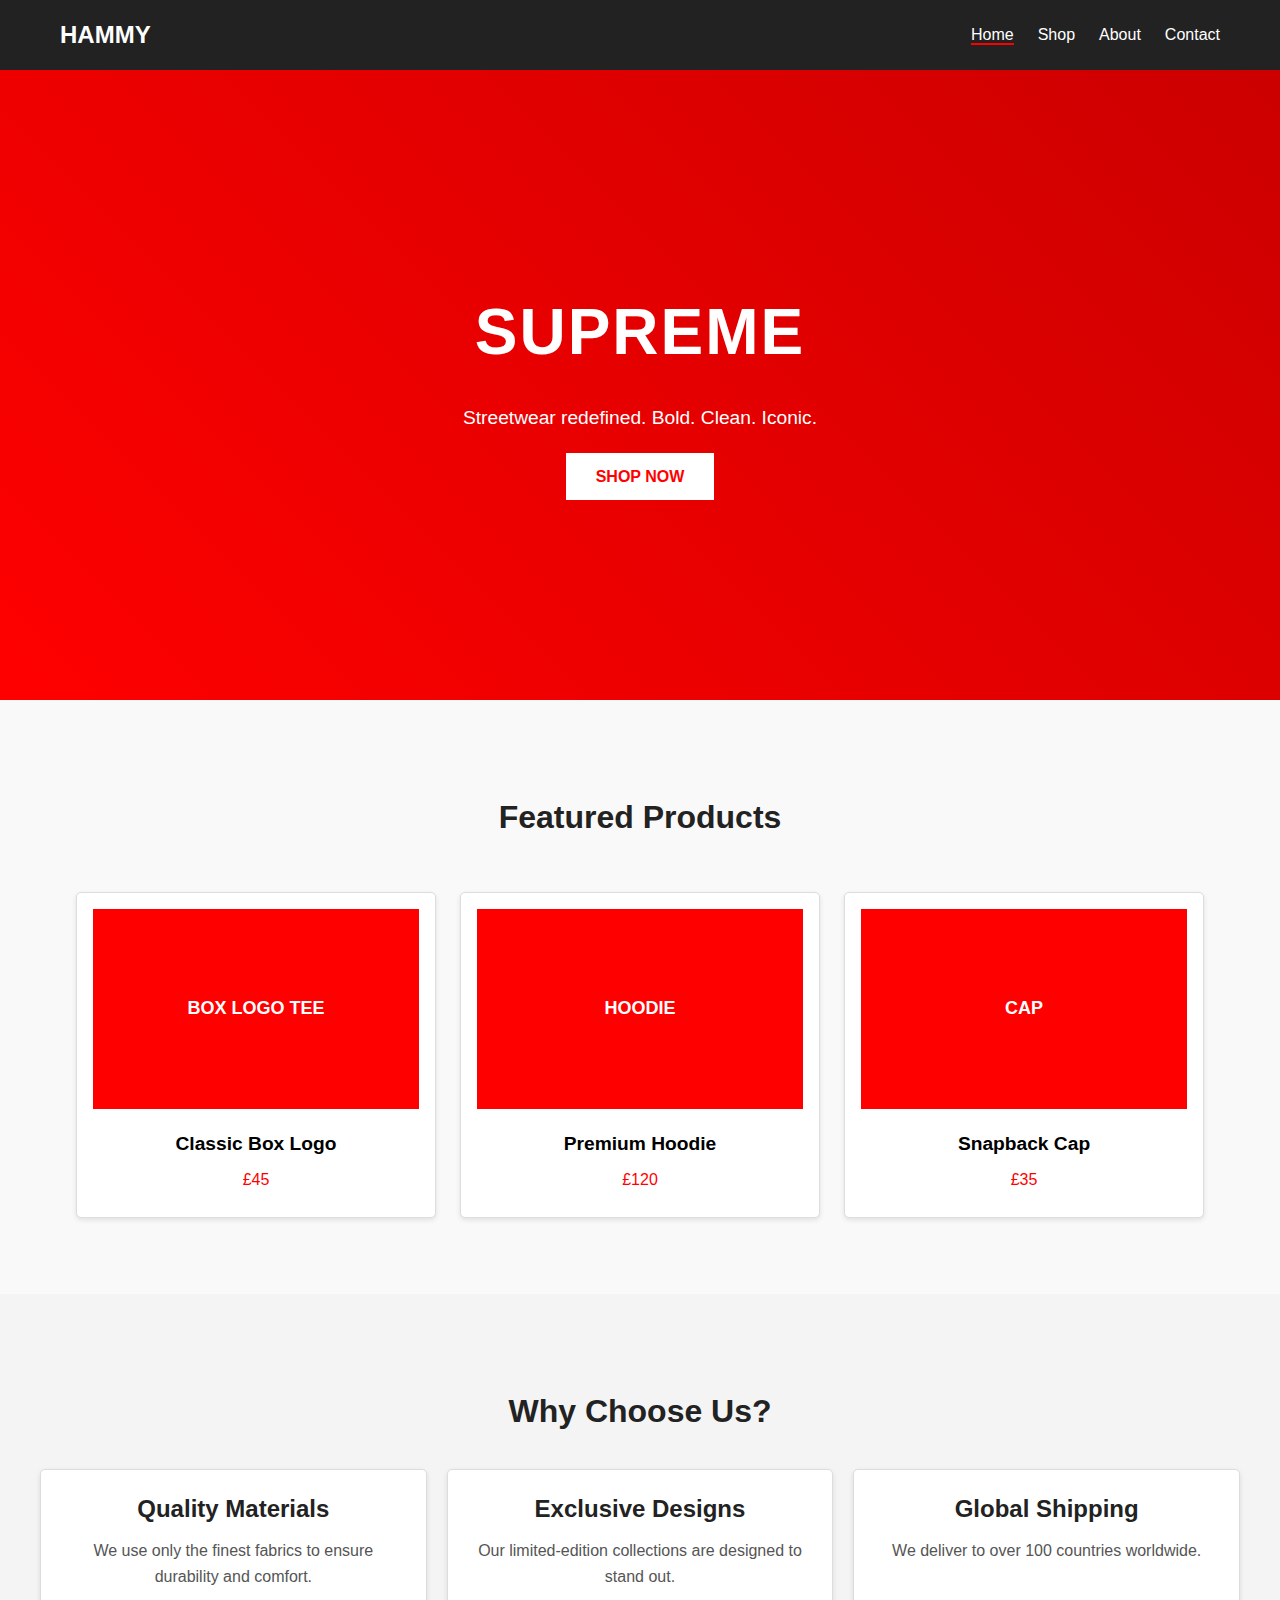
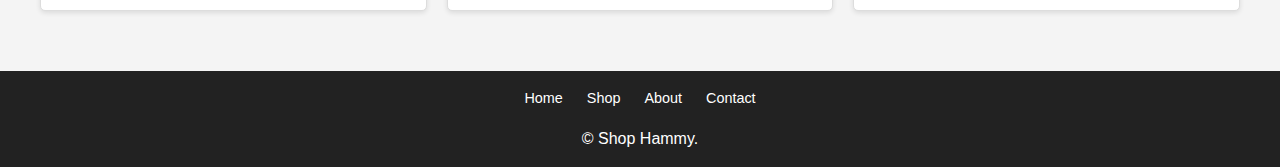
<file: index.html>
<!DOCTYPE html>
<html lang="en">

<head>
    <meta charset="UTF-8">
    <meta name="viewport" content="width=device-width, initial-scale=1.0">
    <link rel="stylesheet" href="styles.css">
    <title>Hammy</title>
</head>

<body>
    <header>
        <nav>
            <a href="./index.html" class="logo">Hammy</a>
            <ul class="nav-links" id="navLinks">
                <li><a href="./index.html" class="active">Home</a></li>
                <li><a href="./shop.html">Shop</a></li>
                <li><a href="./about.html">About</a></li>
                <li><a href="./contact.html">Contact</a></li>
            </ul>
        </nav>
    </header>

    <!-- HOME PAGE -->
    <div id="home" class="page active">
        <section class="hero">
            <div class="hero-content">
                <h1>Supreme</h1>
                <p>Streetwear redefined. Bold. Clean. Iconic.</p>
                <a href="./shop.html" class="cta-button">Shop Now</a>
            </div>
        </section>

        <section class="featured">
            <h2 class="section-title">Featured Products</h2>
            <div class="product-grid">
                <div class="product-card">
                    <div class="product-image">BOX LOGO TEE</div>
                    <h3>Classic Box Logo</h3>
                    <p class="price">£45</p>
                </div>
                <div class="product-card">
                    <div class="product-image">HOODIE</div>
                    <h3>Premium Hoodie</h3>
                    <p class="price">£120</p>
                </div>
                <div class="product-card">
                    <div class="product-image">CAP</div>
                    <h3>Snapback Cap</h3>
                    <p class="price">£35</p>
                </div>
            </div>
        </section>

        <section class="why-choose-us">
            <h2 class="section-title">Why Choose Us?</h2>
            <div class="features-grid">
                <div class="feature-card">
                    <h3>Quality Materials</h3>
                    <p>We use only the finest fabrics to ensure durability and comfort.</p>
                </div>
                <div class="feature-card">
                    <h3>Exclusive Designs</h3>
                    <p>Our limited-edition collections are designed to stand out.</p>
                </div>
                <div class="feature-card">
                    <h3>Global Shipping</h3>
                    <p>We deliver to over 100 countries worldwide.</p>
                </div>
            </div>
        </section>
    </div>

    <footer>
        <div class="footer-content">
            <nav class="footer-links">
                <a href="./index.html">Home</a>
                <a href="./shop.html">Shop</a>
                <a href="./about.html">About</a>
                <a href="./contact.html">Contact</a>
            </nav>
            <p>&copy; Shop Hammy.</p>
        </div>
    </footer>

</body>

</html>
</file>
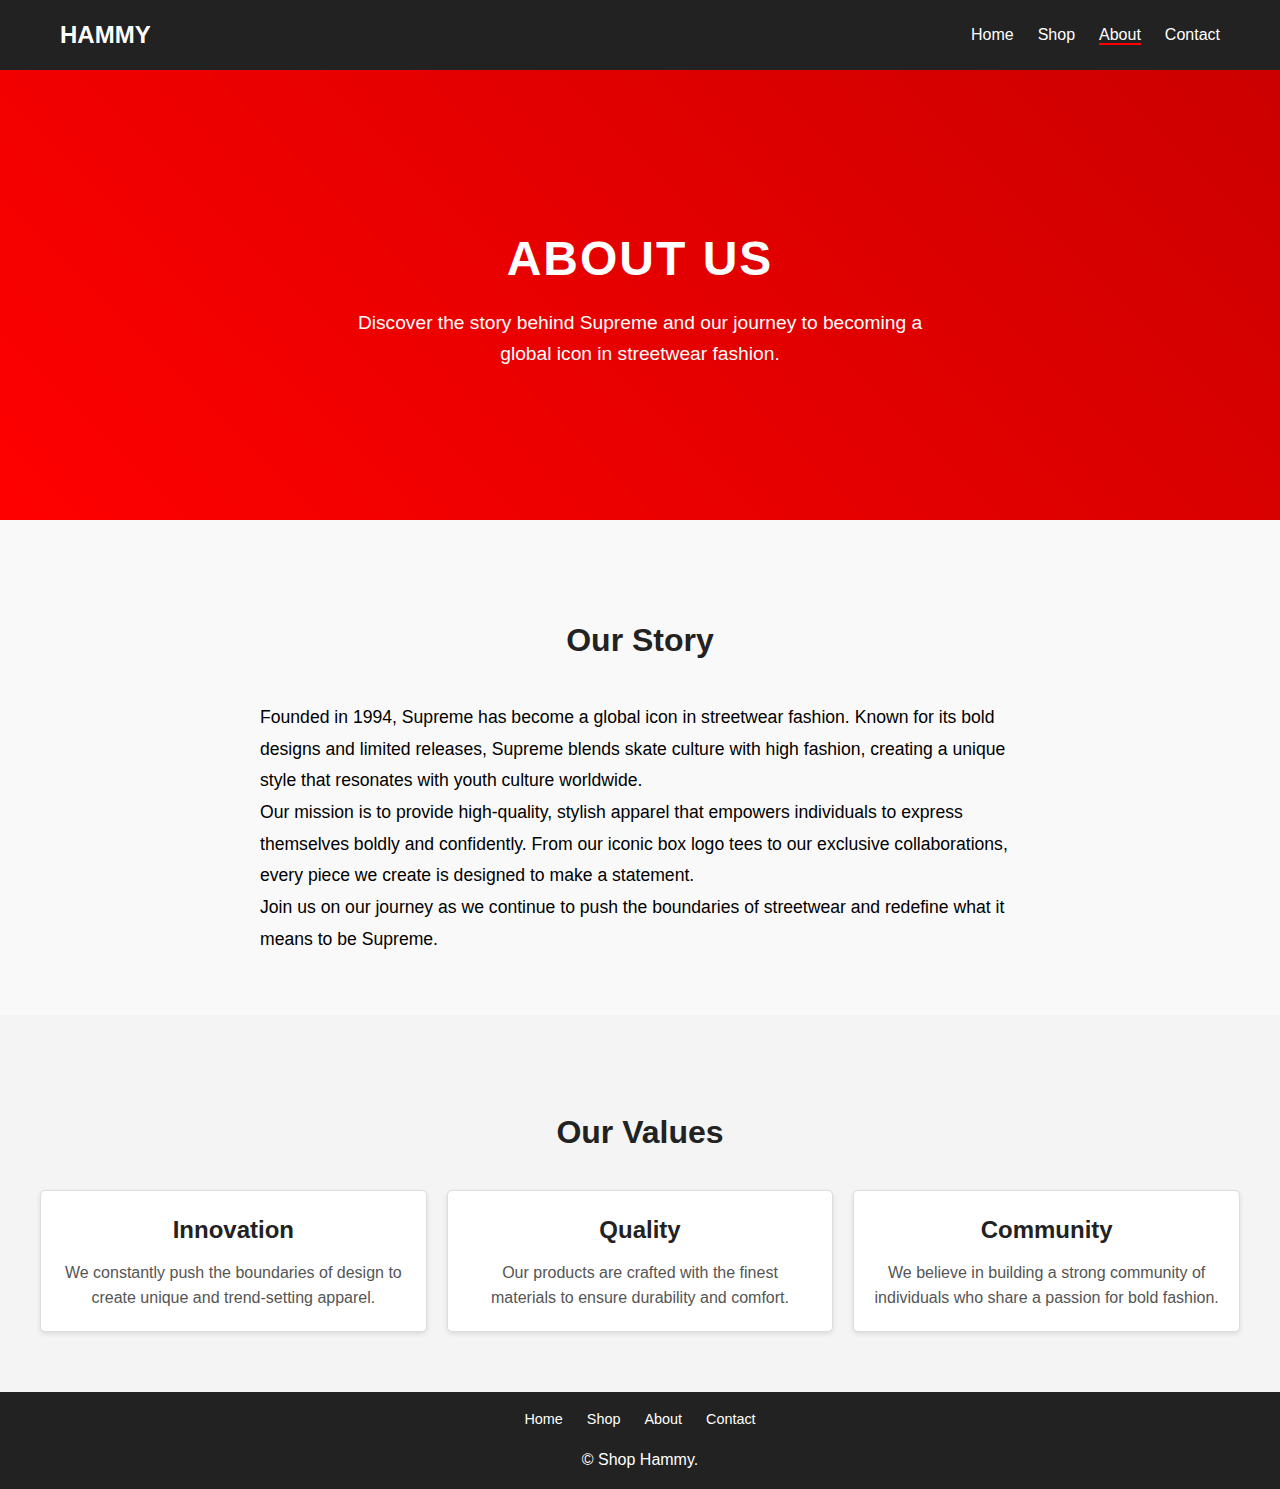
<file: about.html>
<!DOCTYPE html>
<html lang="en">

<head>
    <meta charset="UTF-8">
    <meta name="viewport" content="width=device-width, initial-scale=1.0">
    <link rel="stylesheet" href="styles.css">
    <title>About | Hammy</title>
</head>

<body>
    <header>
        <nav>
            <a href="./index.html" class="logo">Hammy</a>
            <ul class="nav-links" id="navLinks">
                <li><a href="./index.html">Home</a></li>
                <li><a href="./shop.html">Shop</a></li>
                <li><a href="./about.html" class="active">About</a></li>
                <li><a href="./contact.html">Contact</a></li>
            </ul>
        </nav>
    </header>

    <main>
        <!-- Hero Section -->
        <section class="hero about-hero">
            <div class="hero-content">
                <h1>About Us</h1>
                <p>Discover the story behind Supreme and our journey to becoming a global icon in streetwear fashion.
                </p>
            </div>
        </section>

        <!-- About Content -->
        <section class="about-content">
            <h2 class="section-title">Our Story</h2>
            <p>Founded in 1994, Supreme has become a global icon in streetwear fashion. Known for its bold designs and
                limited releases, Supreme blends skate culture with high fashion, creating a unique style that resonates
                with youth culture worldwide.</p>
            <p>Our mission is to provide high-quality, stylish apparel that empowers individuals to express themselves
                boldly and confidently. From our iconic box logo tees to our exclusive collaborations, every piece we
                create is designed to make a statement.</p>
            <p>Join us on our journey as we continue to push the boundaries of streetwear and redefine what it means to
                be Supreme.</p>
        </section>

        <!-- Our Values Section -->
        <section class="our-values">
            <h2 class="section-title">Our Values</h2>
            <div class="features-grid">
                <div class="feature-card">
                    <h3>Innovation</h3>
                    <p>We constantly push the boundaries of design to create unique and trend-setting apparel.</p>
                </div>
                <div class="feature-card">
                    <h3>Quality</h3>
                    <p>Our products are crafted with the finest materials to ensure durability and comfort.</p>
                </div>
                <div class="feature-card">
                    <h3>Community</h3>
                    <p>We believe in building a strong community of individuals who share a passion for bold fashion.
                    </p>
                </div>
            </div>
        </section>
    </main>

    <footer>
        <div class="footer-content">
            <nav class="footer-links">
                <a href="./index.html">Home</a>
                <a href="./shop.html">Shop</a>
                <a href="./about.html">About</a>
                <a href="./contact.html">Contact</a>
            </nav>
            <p>&copy; Shop Hammy.</p>
        </div>
    </footer>
</body>

</html>
</file>
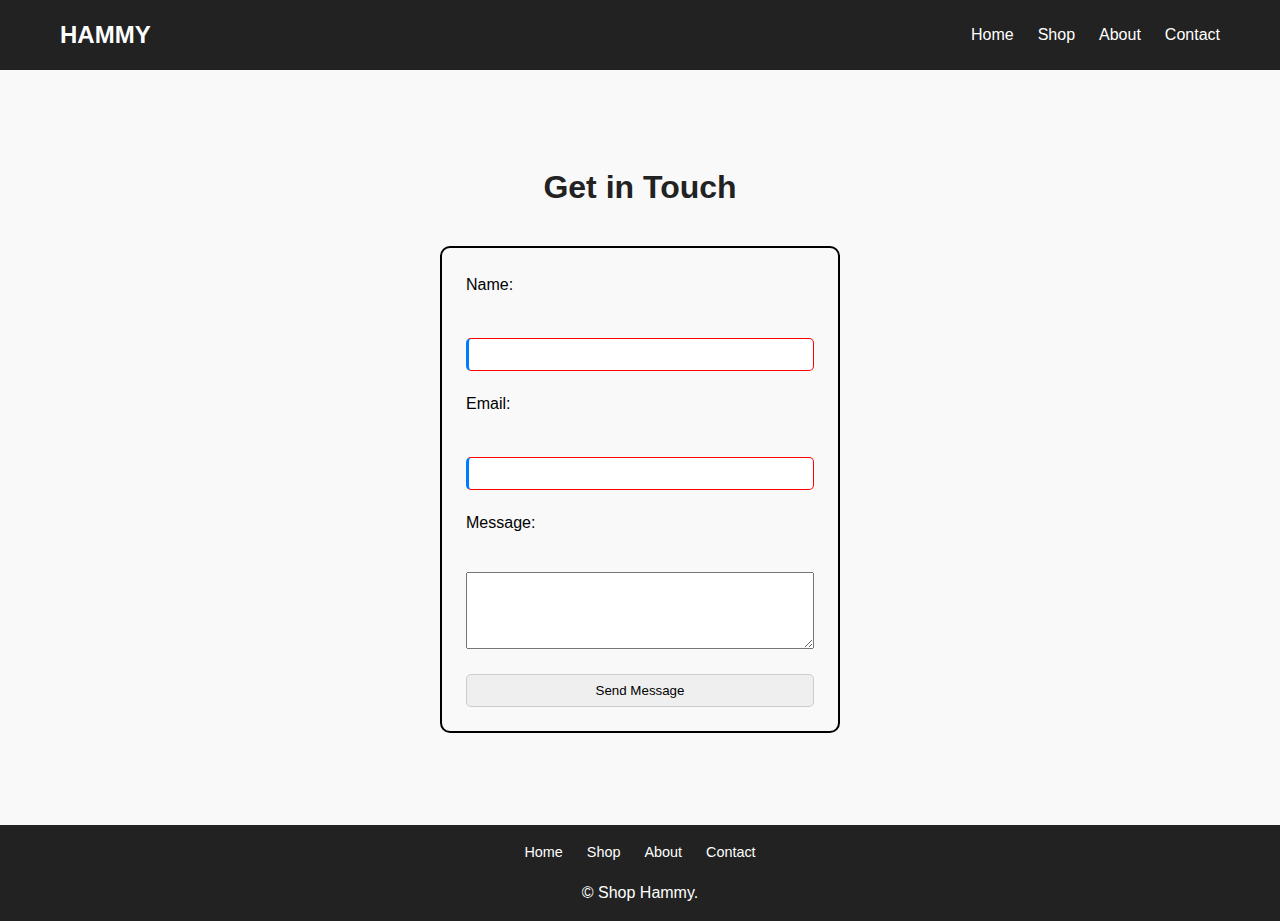
<file: contact.html>
<!DOCTYPE html>
<html lang="en">

<head>
    <meta charset="UTF-8">
    <meta name="viewport" content="width=device-width, initial-scale=1.0">
    <link rel="stylesheet" href="styles.css">
    <title>Hammy</title>

</head>

<body>
    <header>
        <nav>
            <a href="./index.html" class="logo">Hammy</a>
            <ul class="nav-links" id="navLinks">
                <li><a href="./index.html">Home</a></li>
                <li><a href="./shop.html">Shop</a></li>
                <li><a href="./about.html">About</a></li>
                <li><a href="./contact.html">Contact</a></li>
            </ul>
        </nav>
    </header>

    <!--CONTACT PAGE-->
    <div id="contact" class="contact-content page active">
        <section class="contact-section">
            <h2 class="section-title">Get in Touch</h2>
            <form class="contact-form">
                <label for="name">Name:</label>
                <input type="text" id="name" name="name" required>

                <label for="email">Email:</label>
                <input type="email" id="email" name="email" required>

                <label for="message">Message:</label>
                <textarea id="message" name="message" rows="5" required></textarea>

                <button type="submit" class="submit-button">Send Message</button>
            </form>
        </section>
    </div>

    <footer>
        <div class="footer-content">
            <nav class="footer-links">
                <a href="./index.html">Home</a>
                <a href="./shop.html">Shop</a>
                <a href="./about.html">About</a>
                <a href="./contact.html">Contact</a>
            </nav>
            <p>&copy; Shop Hammy.</p>
        </div>
    </footer>
</body>

</html>
</file>
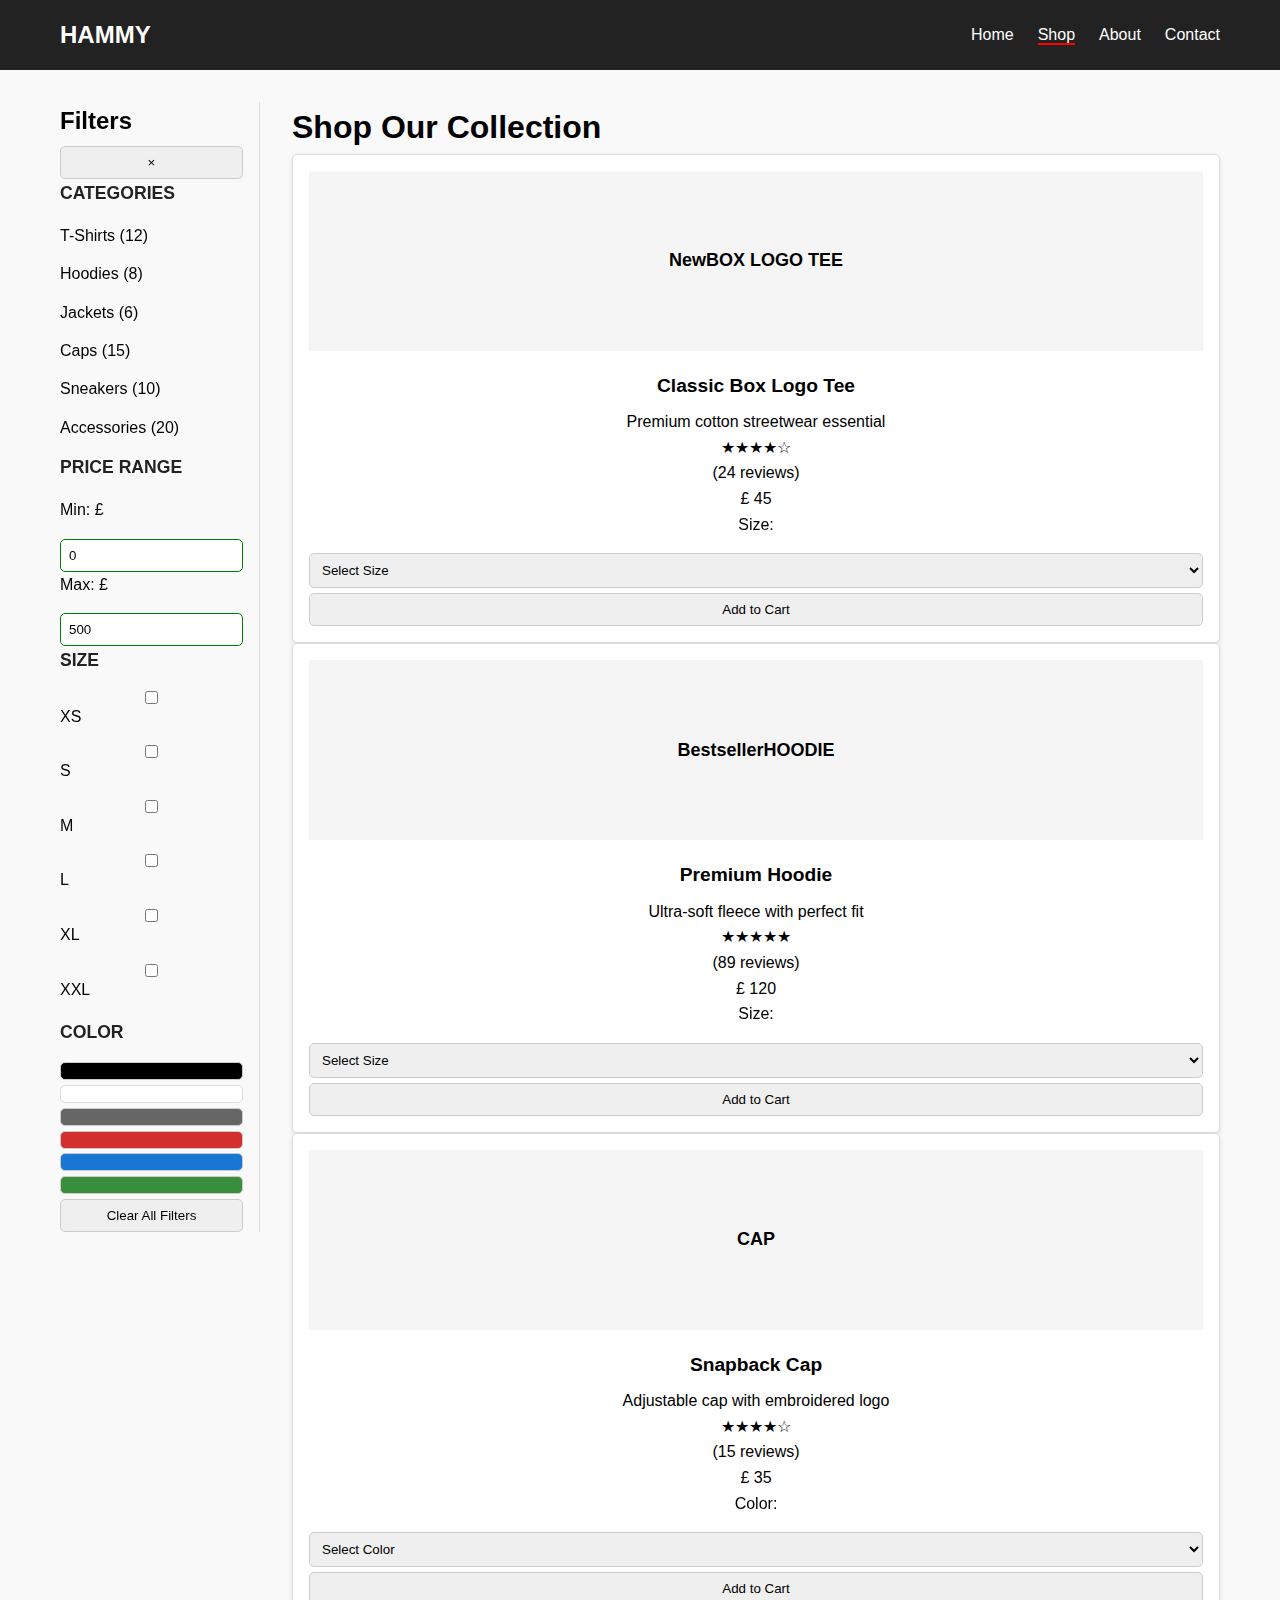
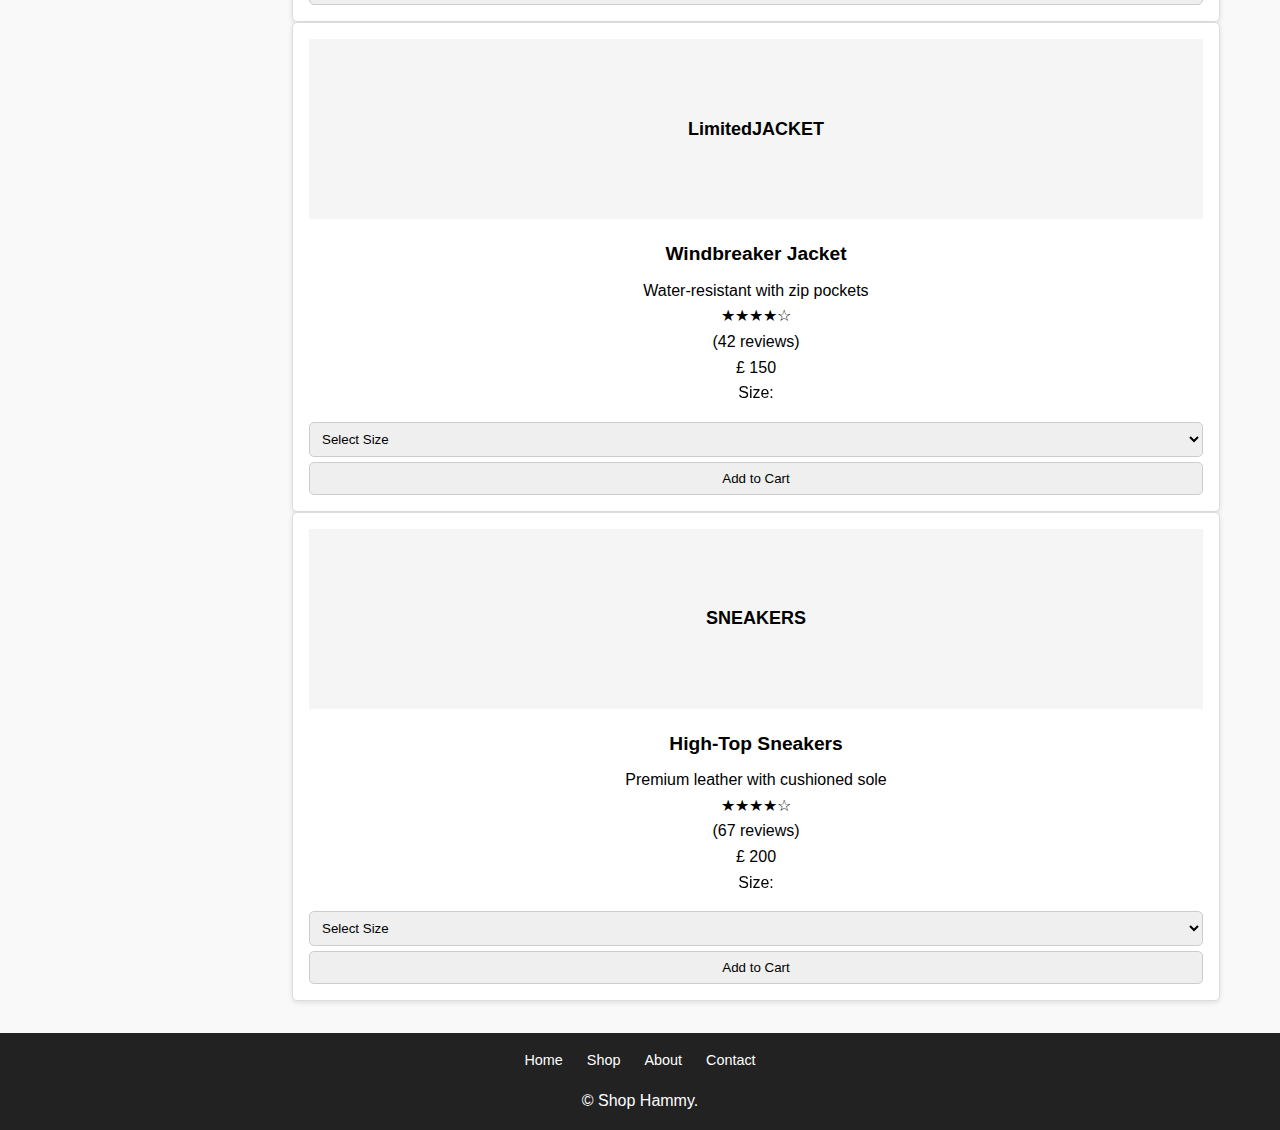
<file: shop.html>
<!DOCTYPE html>
<html lang="en">

<head>
    <meta charset="UTF-8">
    <meta name="viewport" content="width=device-width, initial-scale=1.0">
    <meta name="description"
        content="Shop premium streetwear at Hammy - T-shirts, hoodies, jackets, caps, sneakers and accessories">
    <link rel="stylesheet" href="styles.css">
    <title>Shop Premium Streetwear | Hammy</title>
</head>

<body>
    <header role="banner">
        <nav role="navigation" aria-label="Main navigation">
            <a href="./index.html" class="logo" aria-label="Hammy - Go to homepage">Hammy</a>
            <ul class="nav-links" id="navLinks" role="list">
                <li role="listitem"><a href="./index.html">Home</a></li>
                <li role="listitem"><a href="./shop.html" class="active" aria-current="page">Shop</a></li>
                <li role="listitem"><a href="./about.html">About</a></li>
                <li role="listitem"><a href="./contact.html">Contact</a></li>
            </ul>
        </nav>
    </header>

    <div class="shop-container">
        <!-- Filter and Sort Header -->

        <main class="shop-layout" role="main">
            <!-- LEFT SIDE (categories and filters) -->
            <aside class="shop-sidebar" role="complementary" aria-label="Product categories and filters">
                <div class="sidebar-header">
                    <h2>Filters</h2>
                    <button class="sidebar-close" aria-label="Close filters">×</button>
                </div>

                <section class="filter-section">
                    <h3>CATEGORIES</h3>
                    <ul class="category-list" role="list">
                        <li role="listitem">
                            <a href="#tshirts" data-category="tshirts" class="category-link">
                                T-Shirts <span class="count">(12)</span>
                            </a>
                        </li>
                        <li role="listitem">
                            <a href="#hoodies" data-category="hoodies" class="category-link">
                                Hoodies <span class="count">(8)</span>
                            </a>
                        </li>
                        <li role="listitem">
                            <a href="#jackets" data-category="jackets" class="category-link">
                                Jackets <span class="count">(6)</span>
                            </a>
                        </li>
                        <li role="listitem">
                            <a href="#caps" data-category="caps" class="category-link">
                                Caps <span class="count">(15)</span>
                            </a>
                        </li>
                        <li role="listitem">
                            <a href="#sneakers" data-category="sneakers" class="category-link">
                                Sneakers <span class="count">(10)</span>
                            </a>
                        </li>
                        <li role="listitem">
                            <a href="#accessories" data-category="accessories" class="category-link">
                                Accessories <span class="count">(20)</span>
                            </a>
                        </li>
                    </ul>
                </section>

                <section class="filter-section">
                    <h3>PRICE RANGE</h3>
                    <div class="price-inputs">
                        <div class="price-input-group">
                            <label for="min-price">Min: £</label>
                            <input type="number" id="min-price" min="0" max="500" value="0" placeholder="0">
                        </div>
                        <div class="price-input-group">
                            <label for="max-price">Max: £</label>
                            <input type="number" id="max-price" min="0" max="500" value="500" placeholder="500">
                        </div>
                    </div>
                </section>

                <section class="filter-section">
                    <h3>SIZE</h3>
                    <div class="size-grid">
                        <label class="size-checkbox">
                            <input type="checkbox" name="size" value="xs">
                            <span class="size-label">XS</span>
                        </label>
                        <label class="size-checkbox">
                            <input type="checkbox" name="size" value="s">
                            <span class="size-label">S</span>
                        </label>
                        <label class="size-checkbox">
                            <input type="checkbox" name="size" value="m">
                            <span class="size-label">M</span>
                        </label>
                        <label class="size-checkbox">
                            <input type="checkbox" name="size" value="l">
                            <span class="size-label">L</span>
                        </label>
                        <label class="size-checkbox">
                            <input type="checkbox" name="size" value="xl">
                            <span class="size-label">XL</span>
                        </label>
                        <label class="size-checkbox">
                            <input type="checkbox" name="size" value="xxl">
                            <span class="size-label">XXL</span>
                        </label>
                    </div>
                </section>

                <section class="filter-section">
                    <h3>COLOR</h3>
                    <div class="color-grid">
                        <button class="color-swatch" style="background-color: #000;" aria-label="Black"
                            data-color="black"></button>
                        <button class="color-swatch" style="background-color: #fff; border: 1px solid #ddd;"
                            aria-label="White" data-color="white"></button>
                        <button class="color-swatch" style="background-color: #666;" aria-label="Gray"
                            data-color="gray"></button>
                        <button class="color-swatch" style="background-color: #d32f2f;" aria-label="Red"
                            data-color="red"></button>
                        <button class="color-swatch" style="background-color: #1976d2;" aria-label="Blue"
                            data-color="blue"></button>
                        <button class="color-swatch" style="background-color: #388e3c;" aria-label="Green"
                            data-color="green"></button>
                    </div>
                </section>

                <button class="clear-filters-btn" type="button">Clear All Filters</button>
            </aside>

            <!-- RIGHT SIDE (products) -->
            <section class="shop-products" role="main" aria-label="Product catalog">
                <h1 class="page-title">Shop Our Collection</h1>

                <div class="products-grid">
                    <!-- Product Card 1 -->
                    <div class="product-card" data-category="tshirts" data-price="45">
                        <div class="product-image">
                            <span class="product-badge new">New</span>
                            <div class="product-placeholder">BOX LOGO TEE</div>
                        </div>
                        <div class="product-details">
                            <h3 class="product-title">Classic Box Logo Tee</h3>
                            <p class="product-description">Premium cotton streetwear essential</p>
                            <div class="product-rating">
                                <div class="stars">★★★★☆</div>
                                <span class="review-count">(24 reviews)</span>
                            </div>
                            <div class="product-price">
                                <span class="price-symbol">£</span>
                                <span class="price-value">45</span>
                            </div>
                            <div class="product-options">
                                <label class="option-label">Size:</label>
                                <select class="product-select">
                                    <option value="">Select Size</option>
                                    <option value="s">S</option>
                                    <option value="m">M</option>
                                    <option value="l">L</option>
                                    <option value="xl">XL</option>
                                </select>
                            </div>
                            <button class="add-to-cart-btn">Add to Cart</button>
                        </div>
                    </div>

                    <!-- Product Card 2 -->
                    <div class="product-card" data-category="hoodies" data-price="120">
                        <div class="product-image">
                            <span class="product-badge bestseller">Bestseller</span>
                            <div class="product-placeholder">HOODIE</div>
                        </div>
                        <div class="product-details">
                            <h3 class="product-title">Premium Hoodie</h3>
                            <p class="product-description">Ultra-soft fleece with perfect fit</p>
                            <div class="product-rating">
                                <div class="stars">★★★★★</div>
                                <span class="review-count">(89 reviews)</span>
                            </div>
                            <div class="product-price">
                                <span class="price-symbol">£</span>
                                <span class="price-value">120</span>
                            </div>
                            <div class="product-options">
                                <label class="option-label">Size:</label>
                                <select class="product-select">
                                    <option value="">Select Size</option>
                                    <option value="s">S</option>
                                    <option value="m">M</option>
                                    <option value="l">L</option>
                                    <option value="xl">XL</option>
                                </select>
                            </div>
                            <button class="add-to-cart-btn">Add to Cart</button>
                        </div>
                    </div>

                    <!-- Product Card 3 -->
                    <div class="product-card" data-category="caps" data-price="35">
                        <div class="product-image">
                            <div class="product-placeholder">CAP</div>
                        </div>
                        <div class="product-details">
                            <h3 class="product-title">Snapback Cap</h3>
                            <p class="product-description">Adjustable cap with embroidered logo</p>
                            <div class="product-rating">
                                <div class="stars">★★★★☆</div>
                                <span class="review-count">(15 reviews)</span>
                            </div>
                            <div class="product-price">
                                <span class="price-symbol">£</span>
                                <span class="price-value">35</span>
                            </div>
                            <div class="product-options">
                                <label class="option-label">Color:</label>
                                <select class="product-select">
                                    <option value="">Select Color</option>
                                    <option value="black">Black</option>
                                    <option value="white">White</option>
                                    <option value="navy">Navy</option>
                                </select>
                            </div>
                            <button class="add-to-cart-btn">Add to Cart</button>
                        </div>
                    </div>

                    <!-- Product Card 4 -->
                    <div class="product-card" data-category="jackets" data-price="150">
                        <div class="product-image">
                            <span class="product-badge limited">Limited</span>
                            <div class="product-placeholder">JACKET</div>
                        </div>
                        <div class="product-details">
                            <h3 class="product-title">Windbreaker Jacket</h3>
                            <p class="product-description">Water-resistant with zip pockets</p>
                            <div class="product-rating">
                                <div class="stars">★★★★☆</div>
                                <span class="review-count">(42 reviews)</span>
                            </div>
                            <div class="product-price">
                                <span class="price-symbol">£</span>
                                <span class="price-value">150</span>
                            </div>
                            <div class="product-options">
                                <label class="option-label">Size:</label>
                                <select class="product-select">
                                    <option value="">Select Size</option>
                                    <option value="s">S</option>
                                    <option value="m">M</option>
                                    <option value="l">L</option>
                                    <option value="xl">XL</option>
                                </select>
                            </div>
                            <button class="add-to-cart-btn">Add to Cart</button>
                        </div>
                    </div>

                    <!-- Product Card 5 -->
                    <div class="product-card" data-category="sneakers" data-price="200">
                        <div class="product-image">
                            <div class="product-placeholder">SNEAKERS</div>
                        </div>
                        <div class="product-details">
                            <h3 class="product-title">High-Top Sneakers</h3>
                            <p class="product-description">Premium leather with cushioned sole</p>
                            <div class="product-rating">
                                <div class="stars">★★★★☆</div>
                                <span class="review-count">(67 reviews)</span>
                            </div>
                            <div class="product-price">
                                <span class="price-symbol">£</span>
                                <span class="price-value">200</span>
                            </div>
                            <div class="product-options">
                                <label class="option-label">Size:</label>
                                <select class="product-select">
                                    <option value="">Select Size</option>
                                    <option value="7">UK 7</option>
                                    <option value="8">UK 8</option>
                                    <option value="9">UK 9</option>
                                    <option value="10">UK 10</option>
                                    <option value="11">UK 11</option>
                                    <option value="12">UK 12</option>
                                </select>
                            </div>
                            <button class="add-to-cart-btn">Add to Cart</button>
                        </div>
                    </div>
                </div>

            </section>
        </main>
    </div>

    <footer>
        <div class="footer-content">
            <nav class="footer-links">
                <a href="./index.html">Home</a>
                <a href="./shop.html">Shop</a>
                <a href="./about.html">About</a>
                <a href="./contact.html">Contact</a>
            </nav>
            <p>&copy; Shop Hammy.</p>
        </div>
    </footer>
</body>

</html>
</file>
<file: styles.css>
:root {
    --primary-color: #ff0000;
    --secondary-color: #cc0000;
    --background-color: #ffffff;
    --text-color: #000000;
    --gray-light: #f9f9f9;
    --gray-medium: #f4f4f4;
    --gray-dark: #222;
    --border-color: #ddd;
    --font-family: "Helvetica Neue", Arial, sans-serif;
    --shadow: 0 2px 5px rgba(0, 0, 0, 0.1);
    --transition: 0.3s ease;
}

* {
    margin: 0;
    padding: 0;
    box-sizing: border-box;
}

body {
    font-family: var(--font-family);
    line-height: 1.6;
    color: var(--text-color);
    background-color: var(--gray-light);
}

/* Header */
header {
    background: var(--gray-dark);
    color: var(--background-color);
    padding: 1rem 2rem;
    position: sticky;
    top: 0;
    z-index: 1000;
}

nav {
    max-width: 1200px;
    margin: 0 auto;
    display: flex;
    justify-content: space-between;
    align-items: center;
    padding: 0 20px;
}

.logo {
    font-size: 1.5rem;
    font-weight: bold;
    text-transform: uppercase;
    color: var(--background-color);
    text-decoration: none;
}

.nav-links {
    list-style: none;
    display: flex;
    gap: 1.5rem;
}

.nav-links a {
    color: var(--background-color);
    text-decoration: none;
    font-size: 1rem;
}

.nav-links a.active {
    border-bottom: 2px solid var(--primary-color);
}

.mobile-menu {
    display: none;
    background: none;
    border: none;
    font-size: 1.5rem;
    color: var(--background-color);
    cursor: pointer;
}

/* Page Content */
.page {
    display: none;
}

.page.active {
    display: block;
}

/* Common Components */
.section-title {
    text-align: center;
    margin: 2rem 0;
    font-size: 2rem;
    color: var(--gray-dark);
}

.cta-button {
    background-color: var(--background-color);
    color: var(--primary-color);
    padding: 15px 30px;
    text-decoration: none;
    font-weight: bold;
    text-transform: uppercase;
    border: none;
    cursor: pointer;
    transition: all var(--transition);
}

.cta-button:hover {
    background-color: #f0f0f0;
    transform: translateY(-2px);
}

/* Product Cards */
.product-grid {
    display: grid;
    grid-template-columns: repeat(auto-fit, minmax(200px, 1fr));
    gap: 1.5rem;
    padding: 1rem;
}

.product-card {
    background: var(--background-color);
    border: 1px solid var(--border-color);
    border-radius: 5px;
    padding: 1rem;
    text-align: center;
    box-shadow: var(--shadow);
    transition: transform 0.2s;
}

.product-card:hover {
    transform: translateY(-5px);
}

.product-image {
    width: 100%;
    height: 200px;
    background-color: var(--primary-color);
    margin-bottom: 20px;
    display: flex;
    align-items: center;
    justify-content: center;
    color: var(--background-color);
    font-weight: bold;
    font-size: 18px;
}

.product-card h3 {
    margin: 0.5rem 0;
    font-size: 1.2rem;
}

.price {
    font-size: 1rem;
    color: var(--primary-color);
    margin: 0.5rem 0;
}

/* Hero Sections */
.hero,
.about-hero {
    background: linear-gradient(45deg, var(--primary-color), var(--secondary-color));
    display: flex;
    align-items: center;
    justify-content: center;
    text-align: center;
    color: var(--background-color);
}

.hero {
    height: 70vh;
}

.about-hero {
    height: 50vh;
}

.hero-content h1 {
    font-size: 4rem;
    font-weight: bold;
    margin-bottom: 20px;
    text-transform: uppercase;
    letter-spacing: 2px;
}

.about-hero .hero-content h1 {
    font-size: 3rem;
    margin-bottom: 10px;
}

.hero-content p {
    font-size: 1.2rem;
    margin-bottom: 30px;
}

.about-hero .hero-content p {
    max-width: 600px;
    margin: 0 auto;
    margin-bottom: 0;
}

/* Home Page */
.featured {
    padding: 60px 20px;
    max-width: 1200px;
    margin: 0 auto;
}

/* Shop Page */
.shop-layout {
    display: flex;
    gap: 2rem;
    max-width: 1200px;
    margin: 2rem auto;
    padding: 0 20px;
}

.shop-sidebar {
    flex: 0 0 200px;
    border-right: 1px solid var(--border-color);
    padding-right: 1rem;
    position: sticky;
    top: 100px;
    height: max-content;
}

.shop-sidebar h3 {
    font-size: 1.1rem;
    text-transform: uppercase;
    margin-bottom: 1rem;
    color: var(--gray-dark);
}

.shop-sidebar ul {
    list-style: none;
}

.shop-sidebar li {
    margin-bottom: 0.8rem;
}

.shop-sidebar a {
    text-decoration: none;
    color: var(--text-color);
    font-weight: 500;
    transition: color 0.2s ease;
}

.shop-sidebar a:hover {
    color: var(--primary-color);
}

.shop-products {
    flex: 1;
}

.shop-products .section-title {
    text-align: left;
    font-size: 1.5rem;
    margin-bottom: 1.5rem;
    border-bottom: 2px solid #eee;
    padding-bottom: 0.5rem;
}

.shop-products .product-grid {
    grid-template-columns: repeat(auto-fill, minmax(220px, 1fr));
}

.shop-products .product-card:hover {
    transform: scale(1.02);
    border-color: var(--text-color);
}

.shop-products .product-image {
    background: #f5f5f5;
    height: 180px;
    color: var(--text-color);
}

/* About Page */
.about-content {
    max-width: 800px;
    margin: 40px auto;
    padding: 20px;
    line-height: 1.8;
    font-size: 1.1rem;
}

/* Feature Sections */
.why-choose-us,
.our-values {
    background-color: var(--gray-medium);
    padding: 60px 20px;
    text-align: center;
}

.features-grid {
    display: grid;
    grid-template-columns: repeat(auto-fit, minmax(250px, 1fr));
    gap: 20px;
    max-width: 1200px;
    margin: 0 auto;
}

.feature-card {
    background: var(--background-color);
    border: 1px solid var(--border-color);
    border-radius: 5px;
    padding: 20px;
    box-shadow: var(--shadow);
    transition: transform var(--transition);
}

.feature-card:hover {
    transform: translateY(-5px);
}

.feature-card h3 {
    font-size: 1.5rem;
    margin-bottom: 10px;
    color: var(--gray-dark);
}

.feature-card p {
    font-size: 1rem;
    color: #555;
}

/* Contact Page */
.contact-content {
    max-width: 600px;
    margin: 0 auto;
    padding: 60px 20px;
}

.contact-form {
    max-width: 400px;
    margin: 2rem auto;
    padding: 1.5rem;
    border: 2px solid var(--text-color);
    border-radius: 10px;
    background: var(--gray-light);
    display: flex;
    flex-direction: column;
    gap: 20px;
}

.contact-form h2 {
    text-align: center;
    margin-bottom: 1rem;
}

label {
    display: block;
    margin-bottom: 1rem;
    position: relative;
}

input,
select,
button {
    display: block;
    width: 100%;
    padding: 0.5rem;
    margin-top: 0.3rem;
    border: 1px solid #ccc;
    border-radius: 5px;
}

input:focus,
select:focus {
    border-color: #007bff;
    background-color: #eef6ff;
    outline: none;
}

button:hover {
    background-color: #007bff;
    color: var(--background-color);
    cursor: pointer;
}

input:valid {
    border-color: green;
}

input:invalid {
    border-color: red;
}

input:required,
select:required {
    border-left: 3px solid #007bff;
}

label input:required::after,
label select:required::after {
    content: " *";
    color: var(--primary-color);
    position: absolute;
    right: -15px;
    top: 5px;
    font-weight: bold;
}

/* Footer */
footer {
    background: var(--gray-dark);
    color: var(--background-color);
    text-align: center;
    padding: 1rem 0;
}

.footer-content {
    max-width: 1200px;
    margin: 0 auto;
}

.footer-links {
    display: flex;
    justify-content: center;
    gap: 1.5rem;
    margin-bottom: 1rem;
}

.footer-links a {
    color: var(--background-color);
    text-decoration: none;
    font-size: 0.9rem;
}

.footer-links a:hover {
    color: var(--primary-color);
}

/* Responsive Design */
@media (max-width: 900px) {
    .shop-layout {
        flex-direction: column;
    }

    .shop-sidebar {
        border-right: none;
        border-bottom: 1px solid var(--border-color);
        padding-bottom: 1rem;
        margin-bottom: 2rem;
        position: relative;
        top: auto;
    }
}

@media (max-width: 768px) {
    .nav-links {
        display: none;
        position: absolute;
        top: 100%;
        left: 0;
        width: 100%;
        background-color: var(--primary-color);
        flex-direction: column;
        padding: 20px;
        gap: 15px;
    }

    .nav-links.active {
        display: flex;
    }

    .mobile-menu {
        display: block;
    }

    .hero-content h1 {
        font-size: 2.5rem;
    }

    .section-title {
        font-size: 2rem;
    }

    .product-grid {
        grid-template-columns: 1fr;
    }

    .footer-links {
        flex-direction: column;
        gap: 15px;
    }
}

@media (max-width: 480px) {
    .hero-content h1 {
        font-size: 2rem;
    }

    .hero-content p {
        font-size: 1rem;
    }

    .cta-button {
        padding: 12px 24px;
        font-size: 14px;
    }
}
</file>
